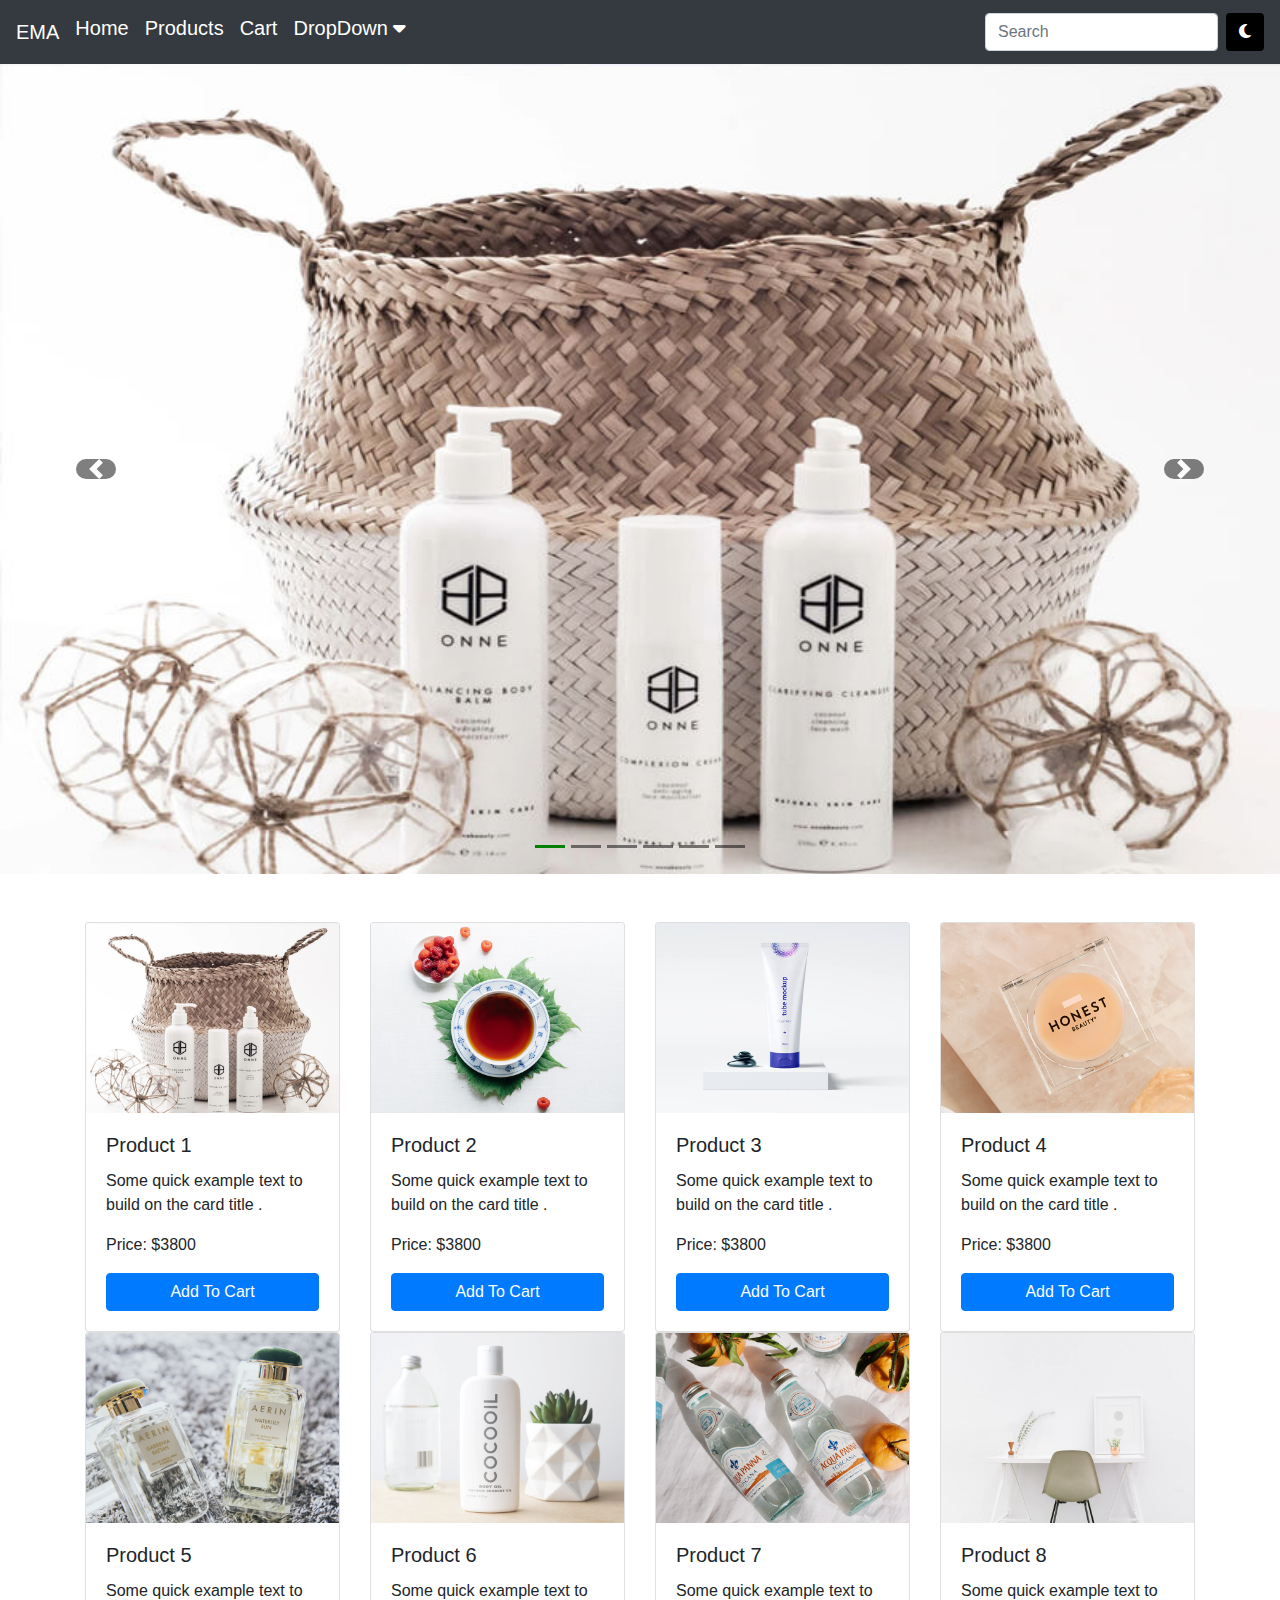
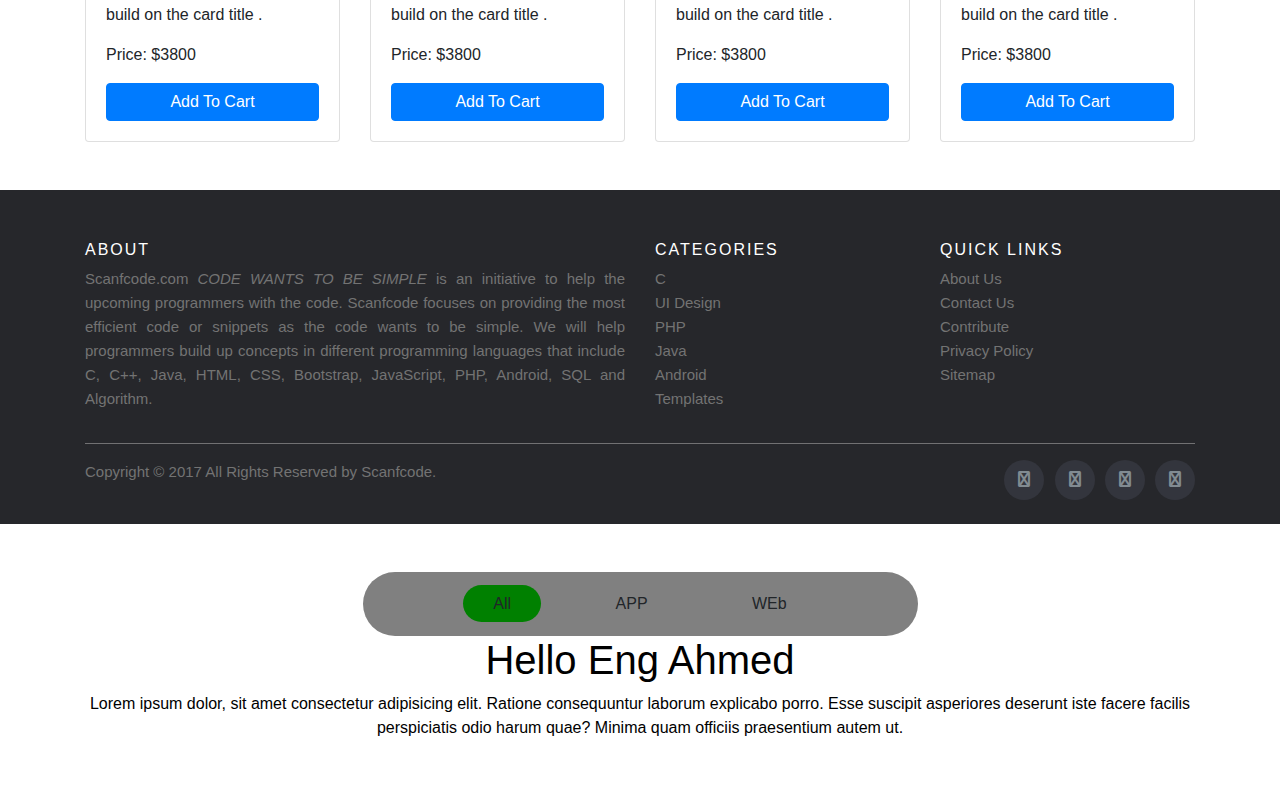
<file: index.html>
<!DOCTYPE html>
<html lang="en">

<head>
    <meta charset="UTF-8">
    <meta http-equiv="X-UA-Compatible" content="IE=edge">
    <meta name="viewport" content="width=device-width, initial-scale=1.0">
    <title>JSProject</title>

    <!-- boostreap css -->
    <link rel="stylesheet" href="./css/bootstrap.min.css">

    <!-- font -->
    <link rel="stylesheet" href="./css/all.min.css">

    <!-- my style -->
    <link rel="stylesheet" href="./css/style.css">


</head>

<body>

    <!--start section 1 -->
    <section class="section1">
        <div class="conatainer-fluid">
            <nav class="navbar navbar-expand-lg navbar-dark bg-dark">
                <a class="navbar-brand" href="./index.html">EMA</a>
                <button class="navbar-toggler" type="button" data-toggle="collapse"
                    data-target="#navbarSupportedContent" aria-controls="navbarSupportedContent" aria-expanded="false"
                    aria-label="Toggle navigation">
                    <span class="navbar-toggler-icon"></span>
                </button>

                <div class="collapse navbar-collapse" id="navbarSupportedContent">
                    <ul class="navbar-nav mr-auto">
                        <li class="nav-item ">
                            <a class="navbar-brand" href="./index.html">Home </a>
                        </li>
                        <li class="nav-item">
                            <a class="navbar-brand" href="./index.html#Products">Products</a>
                        </li>
                        <li class="nav-item">
                            <a class="navbar-brand" href="./html/cart.html">Cart</a>
                        </li>

                        <li class="nav-item" id="dli">
                          
                            <label for="" id="dlable" class="navbar-brand"> DropDown <i class="fa-solid fa-caret-down"></i></label>
                           
                            <div id="ddiv">
                                <ul>
                                    <li>item1</li>
                                    <li>item2</li>
                                    <li>item3</li>
                                </ul>
                            </div>

                        </li>

                    </ul>
                    <form class="form-inline my-2 my-lg-0">
                        <input class="form-control mr-sm-2" type="search" placeholder="Search" aria-label="Search">
                        <button class="dark  btn " id="btnchange">  <i class="fa-solid fa-moon"></i> </button>
                    </form>
                </div>
            </nav>

            <div class="layout">
                <div id="carouselExampleIndicators" class="carousel slide" data-ride="carousel">
                    <ol class="carousel-indicators">
                        <li data-target="#carouselExampleIndicators" data-slide-to="0" class="active"></li>
                        <li data-target="#carouselExampleIndicators" data-slide-to="1"></li>
                        <li data-target="#carouselExampleIndicators" data-slide-to="2"></li>
                        <li data-target="#carouselExampleIndicators" data-slide-to="3"></li>
                        <li data-target="#carouselExampleIndicators" data-slide-to="4"></li>
                        <li data-target="#carouselExampleIndicators" data-slide-to="5"></li>
                    </ol>
                    <div class="carousel-inner">
                        <div class="carousel-item active">
                            <img src="./iamges/portfolio/portfolio-1.jpg" class="d-block w-100" alt="...">
                        </div>
                        <div class="carousel-item">
                            <img src="./iamges/portfolio/portfolio-2.jpg" class="d-block w-100" alt="...">
                        </div>
                        <div class="carousel-item">
                            <img src="./iamges/portfolio/portfolio-3.jpg" class="d-block w-100" alt="...">
                        </div>
                        <div class="carousel-item">
                            <img src="./iamges/portfolio/portfolio-4.jpg" class="d-block w-100" alt="...">
                        </div>
                        <div class="carousel-item">
                            <img src="./iamges/portfolio/portfolio-5.jpg" class="d-block w-100" alt="...">
                        </div>
                        <div class="carousel-item">
                            <img src="./iamges/portfolio/portfolio-6.jpg" class="d-block w-100" alt="...">
                        </div>
                    </div>
                    <button class="carousel-control-prev" type="button" data-target="#carouselExampleIndicators"
                        data-slide="prev">
                        <span class="carousel-control-prev-icon" aria-hidden="true"></span>
                        <span class="sr-only">Previous</span>
                    </button>
                    <button class="carousel-control-next" type="button" data-target="#carouselExampleIndicators"
                        data-slide="next">
                        <span class="carousel-control-next-icon" aria-hidden="true"></span>
                        <span class="sr-only">Next</span>
                    </button>
                </div>
            </div>


        </div>
    </section>
    <!--end section 1 -->




    <!--start section 2-->

    <section class="section2 my-5" id="Products">
        <div class="container">
            <div class="row">
                <div class="col-lg-3 col-md-6 col-sm-12">
                    <div class="card">
                        <img src="./iamges/portfolio/portfolio-1.jpg" class="card-img-top" alt="...">
                        <div class="card-body">
                            <h5 class="card-title" id="title1">Product 1</h5>
                            <p class="card-text" id="des1">Some quick example text to build on the card title .</p>
                            <p>Price: <span id="price1" >$3800</span></p>
                            <a href="#" class="btn btn-primary btn-block "  id="b1">Add To Cart</a>
                        </div>
                    </div>
                </div>
                <div class="col-lg-3 col-md-6 col-sm-12">
                    <div class="card">
                        <img src="./iamges/portfolio/portfolio-2.jpg" class="card-img-top" alt="...">
                        <div class="card-body">
                            <h5 class="card-title" id="title2">Product 2</h5>
                            <p class="card-text" id="des2">Some quick example text to build on the card title .</p>
                            <p>Price: <span id="price2">$3800</span></p>
                            <a href="#" class="btn btn-primary btn-block " id="b2">Add To Cart</a>
                        </div>
                    </div>
                </div>
                <div class="col-lg-3 col-md-6 col-sm-12">
                    <div class="card">
                        <img src="./iamges/portfolio/portfolio-3.jpg" class="card-img-top" alt="...">
                        <div class="card-body">
                            <h5 class="card-title" id="title3">Product 3</h5>
                            <p class="card-text" id="des3">Some quick example text to build on the card title .</p>
                            <p>Price: <span id="price3">$3800</span></p>
                            <a href="#" class="btn btn-primary btn-block " id="b3">Add To Cart</a>
                        </div>
                    </div>
                </div>
                <div class="col-lg-3 col-md-6 col-sm-12">
                    <div class="card">
                        <img src="./iamges/portfolio/portfolio-4.jpg" class="card-img-top" alt="...">
                        <div class="card-body">
                            <h5 class="card-title" id="title4">Product 4</h5>
                            <p class="card-text" id="des4">Some quick example text to build on the card title .</p>
                            <p>Price: <span id="price4">$3800</span></p>
                            <a href="#" class="btn btn-primary btn-block " id="b4">Add To Cart</a>
                        </div>
                    </div>
                </div>
                <div class="col-lg-3 col-md-6 col-sm-12">
                    <div class="card">
                        <img src="./iamges/portfolio/portfolio-5.jpg" class="card-img-top" alt="...">
                        <div class="card-body">
                            <h5 class="card-title" id="title5">Product 5</h5>
                            <p class="card-text" id="des5">Some quick example text to build on the card title .</p>
                            <p>Price: <span id="price5">$3800</span></p>
                            <a href="#" class="btn btn-primary btn-block " id="b5">Add To Cart</a>
                        </div>
                    </div>
                </div>
                <div class="col-lg-3 col-md-6 col-sm-12">
                    <div class="card">
                        <img src="./iamges/portfolio/portfolio-6.jpg" class="card-img-top" alt="...">
                        <div class="card-body">
                            <h5 class="card-title" id="title6">Product 6</h5>
                            <p class="card-text" id="des6">Some quick example text to build on the card title .</p>
                            <p>Price: <span id="price6">$3800</span></p>
                            <a href="#" class="btn btn-primary btn-block " id="b6">Add To Cart</a>
                        </div>
                    </div>
                </div>
                <div class="col-lg-3 col-md-6 col-sm-12">
                    <div class="card">
                        <img src="./iamges/portfolio/portfolio-7.jpg" class="card-img-top" alt="...">
                        <div class="card-body">
                            <h5 class="card-title" id="title7">Product 7</h5>
                            <p class="card-text" id="des7">Some quick example text to build on the card title .</p>
                            <p>Price: <span id="price7">$3800</span></p>
                            <a href="#" class="btn btn-primary btn-block " id="b7">Add To Cart</a>
                        </div>
                    </div>
                </div>
                <div class="col-lg-3 col-md-6 col-sm-12">
                    <div class="card">
                        <img src="./iamges/portfolio/portfolio-8.jpg" class="card-img-top" alt="...">
                        <div class="card-body">
                            <h5 class="card-title" id="title8">Product 8</h5>
                            <p class="card-text" id="des8">Some quick example text to build on the card title .</p>
                            <p>Price: <span id="price8">$3800</span></p>
                            <a href="#" class="btn btn-primary btn-block " id="b8">Add To Cart</a>
                        </div>
                    </div>
                </div>

            </div>

        </div>
    </section>

    <!--end section 2-->


    <!-- start section 3 -->
    <section  class="section3">
        <div class="container-fluid">
              <!-- Site footer -->
    <footer class="site-footer">
        <div class="container">
          <div class="row">
            <div class="col-sm-12 col-md-6">
              <h6>About</h6>
              <p class="text-justify">Scanfcode.com <i>CODE WANTS TO BE SIMPLE </i> is an initiative  to help the upcoming programmers with the code. Scanfcode focuses on providing the most efficient code or snippets as the code wants to be simple. We will help programmers build up concepts in different programming languages that include C, C++, Java, HTML, CSS, Bootstrap, JavaScript, PHP, Android, SQL and Algorithm.</p>
            </div>
  
            <div class="col-xs-6 col-md-3">
              <h6>Categories</h6>
              <ul class="footer-links">
                <li><a href="http://scanfcode.com/category/c-language/">C</a></li>
                <li><a href="http://scanfcode.com/category/front-end-development/">UI Design</a></li>
                <li><a href="http://scanfcode.com/category/back-end-development/">PHP</a></li>
                <li><a href="http://scanfcode.com/category/java-programming-language/">Java</a></li>
                <li><a href="http://scanfcode.com/category/android/">Android</a></li>
                <li><a href="http://scanfcode.com/category/templates/">Templates</a></li>
              </ul>
            </div>
  
            <div class="col-xs-6 col-md-3">
              <h6>Quick Links</h6>
              <ul class="footer-links">
                <li><a href="http://scanfcode.com/about/">About Us</a></li>
                <li><a href="http://scanfcode.com/contact/">Contact Us</a></li>
                <li><a href="http://scanfcode.com/contribute-at-scanfcode/">Contribute</a></li>
                <li><a href="http://scanfcode.com/privacy-policy/">Privacy Policy</a></li>
                <li><a href="http://scanfcode.com/sitemap/">Sitemap</a></li>
              </ul>
            </div>
          </div>
          <hr>
        </div>
        <div class="container">
          <div class="row">
            <div class="col-md-8 col-sm-6 col-xs-12">
              <p class="copyright-text">Copyright &copy; 2017 All Rights Reserved by 
           <a href="#">Scanfcode</a>.
              </p>
            </div>
  
            <div class="col-md-4 col-sm-6 col-xs-12">
              <ul class="social-icons">
                <li><a class="facebook" href="#"><i class="fa fa-facebook"></i></a></li>
                <li><a class="twitter" href="#"><i class="fa fa-twitter"></i></a></li>
                <li><a class="dribbble" href="#"><i class="fa fa-dribbble"></i></a></li>
                <li><a class="linkedin" href="#"><i class="fa fa-linkedin"></i></a></li>   
              </ul>
            </div>
          </div>
        </div>
  </footer>
        </div>
    </section>
    <!-- end section 3 -->



    <!-- active class -->

 <section class="my-5">
    <div class="container section5">
        <ul id="list">
            <li class="active"> All</li>
            <li>APP</li>
            <li>WEb</li>
        </ul>



        <div id="divchange" class="lightDiv">
            <h1 > Hello Eng Ahmed </h1>
            <p >Lorem ipsum dolor, sit amet consectetur adipisicing elit. Ratione consequuntur laborum explicabo porro. Esse suscipit asperiores deserunt iste facere facilis perspiciatis odio harum quae? Minima quam officiis praesentium autem ut.</p>
        </div>


    </div>
 </section>

    <!-- bootsreap js -->
    <script src="./js/jquery-3.6.1.slim.min.js"></script>
    <script src="./js/popper.min.js"></script>
    <script src="./js/bootstrap.min.js"></script>

    <!-- my js -->
    <script src="./js/app.js"></script>
</body>

</html>
</file>
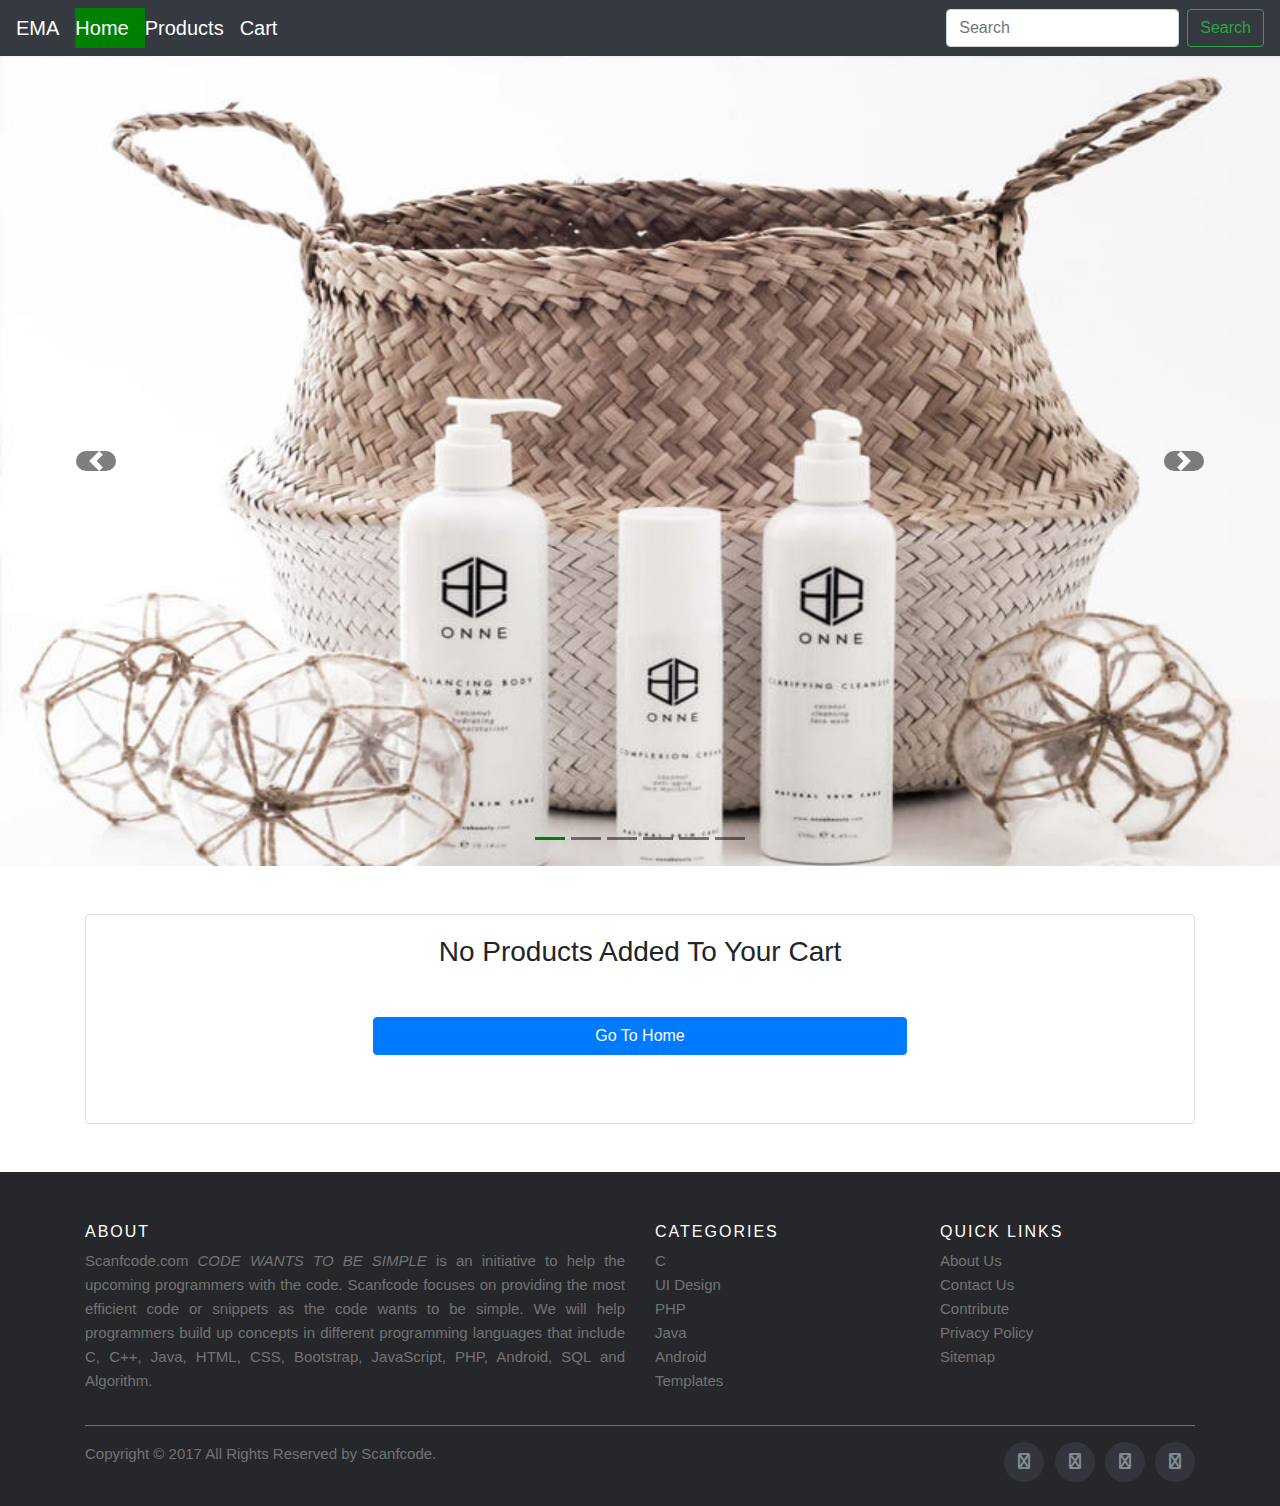
<file: html/cart.html>
<!DOCTYPE html>
<html lang="en">

<head>
    <meta charset="UTF-8">
    <meta http-equiv="X-UA-Compatible" content="IE=edge">
    <meta name="viewport" content="width=device-width, initial-scale=1.0">
    <title>JSProject</title>

    <!-- boostreap css -->
    <link rel="stylesheet" href="../css/bootstrap.min.css">

    <!-- font -->
    <link rel="stylesheet" href="../css/all.min.css">

    <!-- my style -->
    <link rel="stylesheet" href="../css/style.css">


</head>

<body>

    <!--start section 1 -->
    <section class="section1">
        <div class="conatainer-fluid">
            <nav class="navbar navbar-expand-lg navbar-dark bg-dark">
                <a class="navbar-brand" href="../index.html">EMA</a>
                <button class="navbar-toggler" type="button" data-toggle="collapse"
                    data-target="#navbarSupportedContent" aria-controls="navbarSupportedContent" aria-expanded="false"
                    aria-label="Toggle navigation">
                    <span class="navbar-toggler-icon"></span>
                </button>

                <div class="collapse navbar-collapse" id="navbarSupportedContent">
                    <ul class="navbar-nav mr-auto">
                        <li class="nav-item active">
                            <a class="navbar-brand" href="../index.html">Home </a>
                        </li>
                        <li class="nav-item">
                            <a class="navbar-brand" href="../index.html#Products">Products</a>
                        </li>
                        <li class="nav-item">
                            <a class="navbar-brand" href="./cart.html">Cart</a>
                        </li>

                    </ul>
                    <form class="form-inline my-2 my-lg-0">
                        <input class="form-control mr-sm-2" type="search" placeholder="Search" aria-label="Search">
                        <button class="btn btn-outline-success my-2 my-sm-0" type="submit">Search</button>
                    </form>
                </div>
            </nav>

            <div class="layout">
                <div id="carouselExampleIndicators" class="carousel slide" data-ride="carousel">
                    <ol class="carousel-indicators">
                        <li data-target="#carouselExampleIndicators" data-slide-to="0" class="active"></li>
                        <li data-target="#carouselExampleIndicators" data-slide-to="1"></li>
                        <li data-target="#carouselExampleIndicators" data-slide-to="2"></li>
                        <li data-target="#carouselExampleIndicators" data-slide-to="3"></li>
                        <li data-target="#carouselExampleIndicators" data-slide-to="4"></li>
                        <li data-target="#carouselExampleIndicators" data-slide-to="5"></li>
                    </ol>
                    <div class="carousel-inner">
                        <div class="carousel-item active">
                            <img src="../iamges/portfolio/portfolio-1.jpg" class="d-block w-100" alt="...">
                        </div>
                        <div class="carousel-item">
                            <img src="../iamges/portfolio/portfolio-2.jpg" class="d-block w-100" alt="...">
                        </div>
                        <div class="carousel-item">
                            <img src="../iamges/portfolio/portfolio-3.jpg" class="d-block w-100" alt="...">
                        </div>
                        <div class="carousel-item">
                            <img src="../iamges/portfolio/portfolio-4.jpg" class="d-block w-100" alt="...">
                        </div>
                        <div class="carousel-item">
                            <img src="../iamges/portfolio/portfolio-5.jpg" class="d-block w-100" alt="...">
                        </div>
                        <div class="carousel-item">
                            <img src="../iamges/portfolio/portfolio-6.jpg" class="d-block w-100" alt="...">
                        </div>
                    </div>
                    <button class="carousel-control-prev" type="button" data-target="#carouselExampleIndicators"
                        data-slide="prev">
                        <span class="carousel-control-prev-icon" aria-hidden="true"></span>
                        <span class="sr-only">Previous</span>
                    </button>
                    <button class="carousel-control-next" type="button" data-target="#carouselExampleIndicators"
                        data-slide="next">
                        <span class="carousel-control-next-icon" aria-hidden="true"></span>
                        <span class="sr-only">Next</span>
                    </button>
                </div>
            </div>


        </div>
    </section>
    <!--end section 1 -->




    <!--start section 2-->

    <section class="section2 my-5">
        <div class="container" id="AddCart">
           
        </div>
    </section>

    <!--start section 2-->


    <!--start section  no item-->
    <section class="section2 my-5" id="noItem">
        <div class="container">
            <div class="card">
                <div class="card-body">
                    <h3 class="card-title text-center">No Products Added To Your Cart</h3>
                    <a href="../index.html" class="btn btn-primary btn-block  w-50 my-5 mx-auto">Go To Home</a>
                </div>
            </div>
        </div>
    </section>
    <!--end section -->


    <!-- start section 3 -->
    <section class="section3">
        <div class="container-fluid">
            <!-- Site footer -->
            <footer class="site-footer">
                <div class="container">
                    <div class="row">
                        <div class="col-sm-12 col-md-6">
                            <h6>About</h6>
                            <p class="text-justify">Scanfcode.com <i>CODE WANTS TO BE SIMPLE </i> is an initiative to
                                help the upcoming programmers with the code. Scanfcode focuses on providing the most
                                efficient code or snippets as the code wants to be simple. We will help programmers
                                build up concepts in different programming languages that include C, C++, Java, HTML,
                                CSS, Bootstrap, JavaScript, PHP, Android, SQL and Algorithm.</p>
                        </div>

                        <div class="col-xs-6 col-md-3">
                            <h6>Categories</h6>
                            <ul class="footer-links">
                                <li><a href="http://scanfcode.com/category/c-language/">C</a></li>
                                <li><a href="http://scanfcode.com/category/front-end-development/">UI Design</a></li>
                                <li><a href="http://scanfcode.com/category/back-end-development/">PHP</a></li>
                                <li><a href="http://scanfcode.com/category/java-programming-language/">Java</a></li>
                                <li><a href="http://scanfcode.com/category/android/">Android</a></li>
                                <li><a href="http://scanfcode.com/category/templates/">Templates</a></li>
                            </ul>
                        </div>

                        <div class="col-xs-6 col-md-3">
                            <h6>Quick Links</h6>
                            <ul class="footer-links">
                                <li><a href="http://scanfcode.com/about/">About Us</a></li>
                                <li><a href="http://scanfcode.com/contact/">Contact Us</a></li>
                                <li><a href="http://scanfcode.com/contribute-at-scanfcode/">Contribute</a></li>
                                <li><a href="http://scanfcode.com/privacy-policy/">Privacy Policy</a></li>
                                <li><a href="http://scanfcode.com/sitemap/">Sitemap</a></li>
                            </ul>
                        </div>
                    </div>
                    <hr>
                </div>
                <div class="container">
                    <div class="row">
                        <div class="col-md-8 col-sm-6 col-xs-12">
                            <p class="copyright-text">Copyright &copy; 2017 All Rights Reserved by
                                <a href="#">Scanfcode</a>.
                            </p>
                        </div>

                        <div class="col-md-4 col-sm-6 col-xs-12">
                            <ul class="social-icons">
                                <li><a class="facebook" href="#"><i class="fa fa-facebook"></i></a></li>
                                <li><a class="twitter" href="#"><i class="fa fa-twitter"></i></a></li>
                                <li><a class="dribbble" href="#"><i class="fa fa-dribbble"></i></a></li>
                                <li><a class="linkedin" href="#"><i class="fa fa-linkedin"></i></a></li>
                            </ul>
                        </div>
                    </div>
                </div>
            </footer>
        </div>
    </section>
    <!-- end section 3 -->





    <!-- bootsreap js -->
    <script src="../js/jquery-3.6.1.slim.min.js"></script>
    <script src="../js/popper.min.js"></script>
    <script src="../js/bootstrap.min.js"></script>

    <!-- my js -->
    <script src="../js/cart.js"></script>
</body>

</html>
</file>
<file: css/style.css>
/* ================start section1 ============================== */
.layout{
    width: 100%;
    height: 90vh;
    background-color: red;
}

.layout .carousel{
    width: 100%;
    height: 100%;
}

.layout .carousel .carousel-inner{
    width: 100%;
    height: 100%;
}

.layout .carousel .carousel-inner .carousel-item{
    width: 100%;
    height: 100%;
}

.layout .carousel .carousel-inner img{
    width: 100%;
    height: 100%;
}
.carousel-control-prev-icon , .carousel-control-next-icon{
   
    background-color: black;
    padding: 10px 20px;
    border-radius: 40px;
}

.carousel-indicators li{
    background-color: black;
}
/* ================end section1 ============================== */





/* ================start section2 ============================== */


/* ================start section2 ============================== */





/* ================start section3 ============================== */

.container-fluid{
    padding-left: 0px;
    padding-right: 0px;
}

.site-footer
{
  background-color:#26272b;
  padding:45px 0 20px;
  font-size:15px;
  line-height:24px;
  color:#737373;
}
.site-footer hr
{
  border-top-color:#bbb;
  opacity:0.5
}
.site-footer hr.small
{
  margin:20px 0
}
.site-footer h6
{
  color:#fff;
  font-size:16px;
  text-transform:uppercase;
  margin-top:5px;
  letter-spacing:2px
}
.site-footer a
{
  color:#737373;
}
.site-footer a:hover
{
  color:#3366cc;
  text-decoration:none;
}
.footer-links
{
  padding-left:0;
  list-style:none
}
.footer-links li
{
  display:block
}
.footer-links a
{
  color:#737373
}
.footer-links a:active,.footer-links a:focus,.footer-links a:hover
{
  color:#3366cc;
  text-decoration:none;
}
.footer-links.inline li
{
  display:inline-block
}
.site-footer .social-icons
{
  text-align:right
}
.site-footer .social-icons a
{
  width:40px;
  height:40px;
  line-height:40px;
  margin-left:6px;
  margin-right:0;
  border-radius:100%;
  background-color:#33353d
}
.copyright-text
{
  margin:0
}
@media (max-width:991px)
{
  .site-footer [class^=col-]
  {
    margin-bottom:30px
  }
}
@media (max-width:767px)
{
  .site-footer
  {
    padding-bottom:0
  }
  .site-footer .copyright-text,.site-footer .social-icons
  {
    text-align:center
  }
}
.social-icons
{
  padding-left:0;
  margin-bottom:0;
  list-style:none
}
.social-icons li
{
  display:inline-block;
  margin-bottom:4px
}
.social-icons li.title
{
  margin-right:15px;
  text-transform:uppercase;
  color:#96a2b2;
  font-weight:700;
  font-size:13px
}
.social-icons a{
  background-color:#eceeef;
  color:#818a91;
  font-size:16px;
  display:inline-block;
  line-height:44px;
  width:44px;
  height:44px;
  text-align:center;
  margin-right:8px;
  border-radius:100%;
  -webkit-transition:all .2s linear;
  -o-transition:all .2s linear;
  transition:all .2s linear
}
.social-icons a:active,.social-icons a:focus,.social-icons a:hover
{
  color:#fff;
  background-color:#29aafe
}
.social-icons.size-sm a
{
  line-height:34px;
  height:34px;
  width:34px;
  font-size:14px
}
.social-icons a.facebook:hover
{
  background-color:#3b5998
}
.social-icons a.twitter:hover
{
  background-color:#00aced
}
.social-icons a.linkedin:hover
{
  background-color:#007bb6
}
.social-icons a.dribbble:hover
{
  background-color:#ea4c89
}
@media (max-width:767px)
{
  .social-icons li.title
  {
    display:block;
    margin-right:0;
    font-weight:600
  }
}
/* ================start section3 ============================== */











/* ============================================== */

#ddiv{
  width: 100px;
  height: 100px;
  background-color: white;
  color: black;
  display: none;
  position: absolute;
  z-index: 485;
}

#dli:hover #ddiv{
  display: block;
}




/* ================================== */
.section5{
  text-align: center;
}
.section5 ul
{
  width: 50%;
  text-align: center;
  list-style-type: none;
  background-color: gray;
  border-radius: 50px;
  margin: auto;

  padding: 20px;
}

.section5 ul li
{
  display: inline;
  padding:  10px 30px;
  margin: 10px 20px;
  background-color: gray;
  border-radius: 50px;
}

.section5 ul li:hover{
  background-color: green !important;
}

.active{
  background-color: green !important;
}



/* ============================================== */





.lightDiv{
  background-color: white;
  color: black;
}


.darkDiv{
  background-color: black;
  color: white;
}

.dark{
  color: white;
  background-color: black;
}

.light{
  color: black;
  background-color: white;
  
}
</file>
